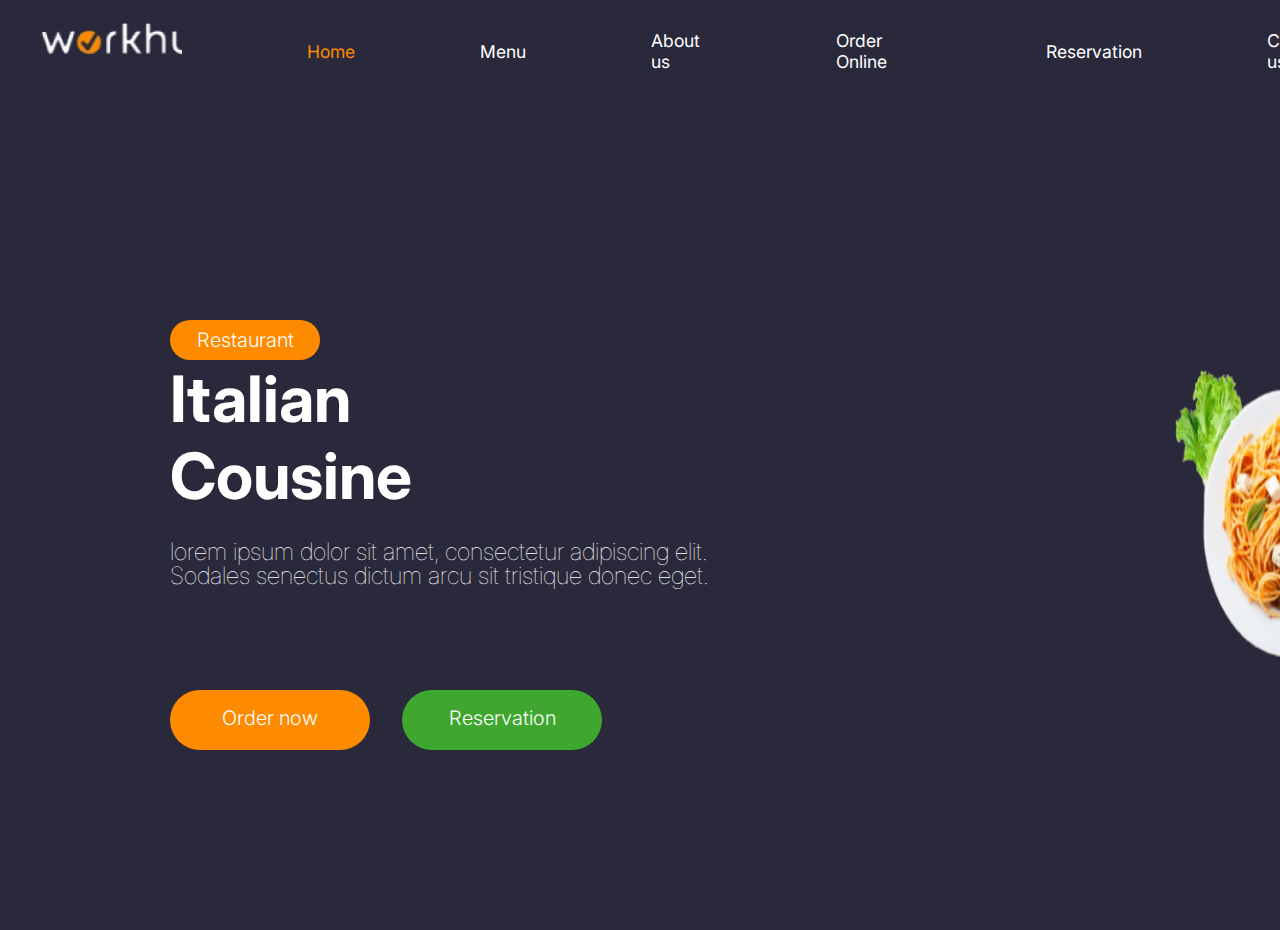
<file: index.html>
<!DOCTYPE html>
<html lang="pt-br">
<head>
    <meta charset="UTF-8">
    <meta name="viewport" content="width=device-width, initial-scale=1.0">
    <link rel="preconnect" href="https://fonts.googleapis.com">
    <link rel="preconnect" href="https://fonts.gstatic.com" crossorigin>
    <link href="https://fonts.googleapis.com/css2?family=Inter:wght@300&display=swap" rel="stylesheet">
    <link rel="stylesheet" href="./style.css">
    <title>Workhu</title>
</head>

<body>

    <header>
        
        <nav class="menu">
            <div class="logo"></div>
            <div class="menu1">Home</div>
            <div class="menu2">Menu</div>
            <div class="menu3">About us</div>
            <div class="menu4">Order Online</div>
            <div class="menu5">Reservation</div>
            <div class="menu6">Contact us</div>
            <div class="carrinho"></div>
            <div class="login">Log-in</div>
        </nav>
        <div class="orangeball"></div>
    </header>

    <main>
      
        <div class="leftside">
            <div class="upbottom">
                <div class="upbottom__text">Restaurant</div>
            </div>
            <h1 class="title">Italian Cousine</h1>

            <div class="text">lorem ipsum dolor sit amet, consectetur adipiscing elit. Sodales senectus dictum arcu sit tristique donec eget.</div>

            <div class="bottoms">
                <div class="orangebottom">
                    <div class="orgbottom__text">Order now</div>
                  </div>
                  <div class="greenbottom">
                    <div class="grnbottom__text">Reservation</div>
                  </div>
            </div>
            
        </div>
        <div class="rightside">
            <div class="espaguete">
               <img src="./img/macarraoo-removebg-preview.png" alt="macarrao" width="600px" height="600px">
            </div>
        </div>
    </main>

    <footer></footer>
    
</body>

</html>
</file>
<file: style.css>
*{
    margin: 0;
    padding: 0;
    box-sizing: border-box;
}
body{
    background-size: cover;
    overflow: hidden;
    height: 100vh;
    grid-template-areas: 
    "header"
    "main"
    "footer";
    display: grid;
    grid-template-rows: 150px 1fr 10px;
    background-color: #29293B;
    
}
header{
    grid-area: header;
    height: 9.375rem;
    padding: 1rem;
}
.logo{
   width: 6.25rem;
   height: 3.125rem;
}
.menu{
    display: flex;
    gap: 7.813rem;
    font-size: 1.1rem;
    font-family: 'Inter', sans-serif;
    justify-content: center;
    align-items: center;
    place-self: center;
    z-index: 1;
}
.menu :nth-child(1){
    background-image: url(./img/logo__site.png);
    width: 12.5rem;
    height: 4.375rem;
    background-repeat: no-repeat;
}
.menu :nth-child(2){
    color: #FE8A00;
    display: inline-block;
    position: relative;
    cursor: pointer;
    transition: 0.4s all ease;
}
.menu :nth-child(2):hover{
    color: #FE8A00;
    transition: 0.4s all ease;
}
.menu :nth-child(2)::after{
    content: '';
    position: absolute;
    width: 100%;
    transform: scaleX(0);
    height: 0.125rem;
    bottom: -0.313rem;
    left: 0;
    background-color: #FE8A00;
    transform-origin: bottom right;
    transition: transform 0.5s ease-out;
}
.menu :nth-child(2):hover::after{
    transform: scaleX(1);
    transform-origin: bottom left;
}
.menu :nth-child(3){
    color: white;
    display: inline-block;
    position: relative;
    cursor: pointer;
    transition: 0.4s all ease;
}
.menu :nth-child(3):hover{
    color: white;
    transition: 0.4s all ease;
}
.menu :nth-child(3)::after{
    content: '';
    position: absolute;
    width: 100%;
    transform: scaleX(0);
    height: 0.125rem;
    bottom: -0.313rem;
    left: 0;
    background-color: white;
    transform-origin: bottom right;
    transition: transform 0.5s ease-out;
}
.menu :nth-child(3):hover::after{
    transform: scaleX(1);
    transform-origin: bottom left;
}
.menu :nth-child(4){
    color: white;
    display: inline-block;
    position: relative;
    cursor: pointer;
    transition: 0.4s all ease;
}
.menu :nth-child(4):hover{
    color: white;
    transition: 0.4s all ease;
}
.menu :nth-child(4)::after{
    content: '';
    position: absolute;
    width: 100%;
    transform: scaleX(0);
    height: 0.125rem;
    bottom: -0.313rem;
    left: 0;
    background-color: white;
    transform-origin: bottom right;
    transition: transform 0.5s ease-out;
}
.menu :nth-child(4):hover::after{
    transform: scaleX(1);
    transform-origin: bottom left;
}
.menu :nth-child(5){
    color: white;
    display: inline-block;
    position: relative;
    cursor: pointer;
    transition: 0.4s all ease;
}
.menu :nth-child(5):hover{
    color: white;
    transition: 0.4s all ease;
}
.menu :nth-child(5)::after{
    content: '';
    position: absolute;
    width: 100%;
    transform: scaleX(0);
    height: 0.125rem;
    bottom: -0.313rem;
    left: 0;
    background-color: white;
    transform-origin: bottom right;
    transition: transform 0.5s ease-out;
}
.menu :nth-child(5):hover::after{
    transform: scaleX(1);
    transform-origin: bottom left;
}
.menu :nth-child(6){
    color: white;
    display: inline-block;
    position: relative;
    cursor: pointer;
    transition: 0.4s all ease;
}
.menu :nth-child(6):hover{
    color: white;
    transition: 0.4s all ease;
}
.menu :nth-child(6)::after{
    content: '';
    position: absolute;
    width: 100%;
    transform: scaleX(0);
    height: 0.125rem;
    bottom: -0.313rem;
    left: 0;
    background-color: white;
    transform-origin: bottom right;
    transition: transform 0.5s ease-out;
}
.menu :nth-child(6):hover::after{
    transform: scaleX(1);
    transform-origin: bottom left;
}
.menu :nth-child(7){
    color: white;
    display: inline-block;
    position: relative;
    cursor: pointer;
    transition: 0.4s all ease;
}
.menu :nth-child(7):hover{
    color: white;
    transition: 0.4s all ease;
}
.menu :nth-child(7)::after{
    content: '';
    position: absolute;
    width: 100%;
    transform: scaleX(0);
    height: 0.125rem;
    bottom: -0.313rem;
    left: 0;
    background-color: white;
    transform-origin: bottom right;
    transition: transform 0.5s ease-out;
}
.menu :nth-child(7):hover::after{
    transform: scaleX(1);
    transform-origin: bottom left;
}
.menu :nth-child(8){
    background-image: url(./img/carrinho-de-compras.png);
    width: 2rem;
    height: 2rem;
}
.menu :nth-child(8):hover{
    transform: scale(1.2);
    transition: 0.4s ease;
}
.menu :nth-child(9){
    background-color: white;
    height: 2.5rem;
    width: 6.25rem;
    border-radius: 20px;
    font-weight: 600;
    justify-content: center;
    text-align: center;
    padding: 0.625rem;
}
.menu :nth-child(9):hover{
    transform: scale(1.1);
    transition: 0.5s ease;
}


.orangeball{
    position: absolute;
    width: 61.875rem;
    height: 61.875rem;
    left: 53.5rem;
    top: -16.25rem;
    background: #FE8A00;
    border-radius: 50%;
    transform: translateX(50%);
    z-index: -1;
}
main{
    grid-area: main;
    height: 1fr;
    display: flex;
    grid-template-areas: 
    "leftside rightside"
    "bottoms  rightside";
}
.leftside{
    grid-area: leftside;
    height: 100%;
    width: 50%;
    display: block;
    gap: 1.5rem;
    padding: 10.625rem;
   
}
.upbottom{
    position: relative;

   background-color: #FE8A00;
   border-radius: 2.5rem;
   color: white;
   width: 9.375rem;
   height: 2.5rem;
   text-align: center;
}
.upbottom:hover{
    transform: scale(1.1);
    transition: 0.5s ease;
}
.upbottom__text{
    font-family: 'Inter', sans-serif;
    font-style: normal;
    font-weight: 300;
    font-size: 1.25rem;
    line-height: 1.5rem;
    padding: 0.5rem;
    place-self: center;
}
.title{
    color: white;
    font-size: 4rem;
    width: 15.625rem;
    height: 11.25rem;
    font-family: 'Inter', sans-serif;
    font-weight: bold;
}
.text{
    width: 35.625rem;
    height: 9.375rem;
    font-family: 'Inter';
    color: white;
    font-weight: 100;
    font-size: 1.5rem;
    line-height: 1.5rem;
    font-family: 'Inter', sans-serif;
}
.bottoms{
    display: flex;
    gap: 2rem;
    place-items: end;
}
.orangebottom{
    background-color: #FE8A00;
    color: white;
    font-size: 1.25rem;
    width: 12.5rem;
    height: 3.75rem;
    border-radius: 2.5rem;
    text-align: center;
    
}
.orangebottom:hover{
    transform: scale(1.1);
    transition: 0.5s ease;
}
.orgbottom__text{
    font-family: 'Inter', sans-serif;
    font-style: normal;
    font-weight: 300;
    font-size: 1.25rem;
    line-height: 1.5rem;
    padding: 1rem;
    place-self: center;
}
.greenbottom{
    background-color: #3FA730;
    color: white;
    font-size: 1.25rem;
    width: 12.5rem;
    height: 3.75rem;
    border-radius: 2.5rem;
    text-align: center;
}
.greenbottom:hover{
    transform: scale(1.1);
    transition: 0.5s ease;
}
.grnbottom__text{
    font-family: 'Inter', sans-serif;
    font-style: normal;
    font-weight: 300;
    font-size: 1.25rem;
    line-height: 1.5rem;
    padding: 1rem;
    place-self: center;
}
.rightside{
    grid-area: rightside;
    height: 100%;
    width: 50%;
    display: flex;
    justify-content: center;
    align-items: center;
   
}
footer{
    grid-area: footer;
    height: 0.625rem;
}

@media(max-width: 768px){

body{

    padding: 1rem;
    background-size: cover;
    overflow: hidden;
    overflow-x: hidden;
    overflow-y: hidden;
    display: grid;
    
}






}
</file>
